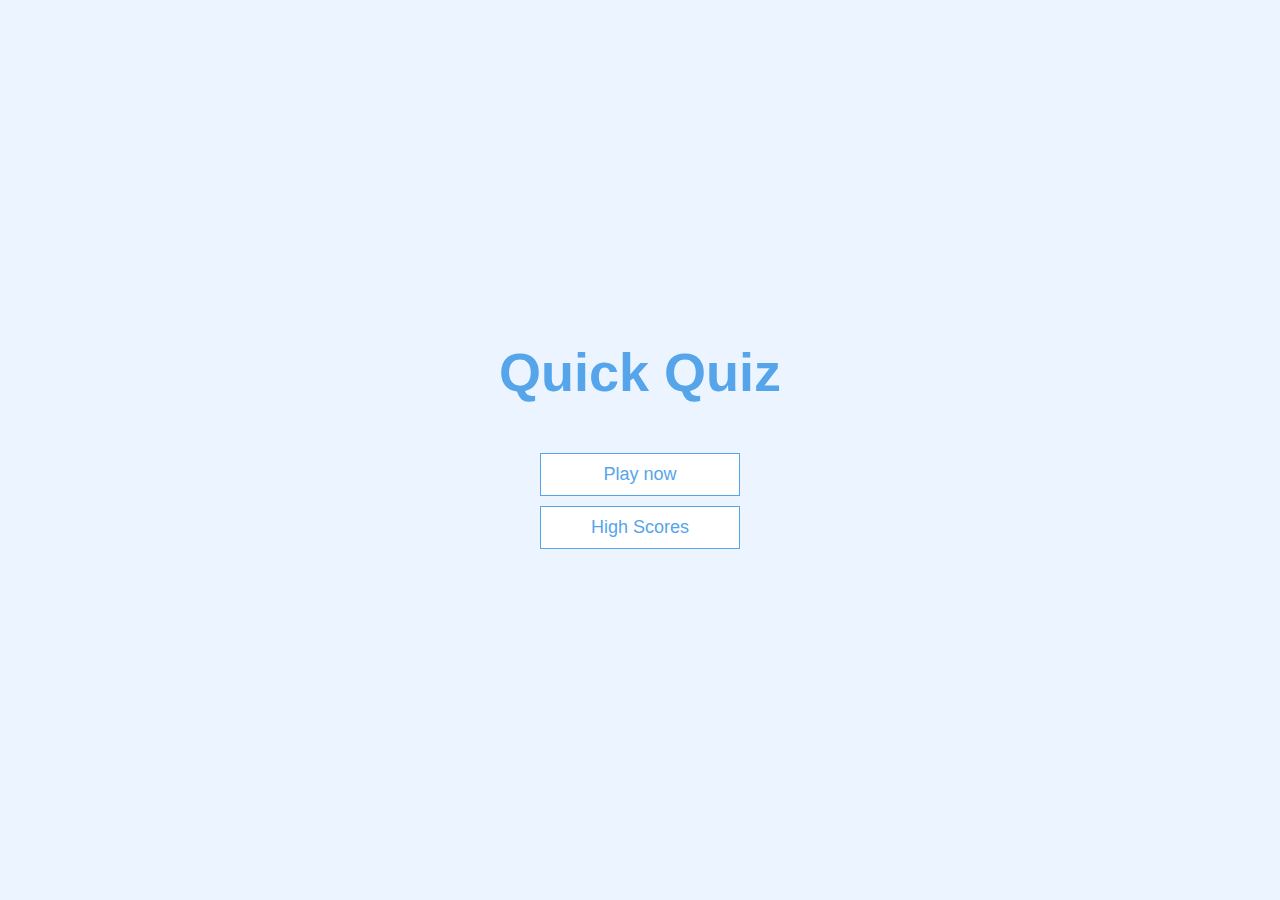
<file: index.html>
<!DOCTYPE html>
<html lang="en">
  <head>
    <meta charset="UTF-8" />
    <meta name="viewport" content="width=device-width, initial-scale=1.0" />
    <meta http-equiv="X-UA-Compatible" content="ie=edge" />
    <title>Quick Quiz</title>
    <link rel="stylesheet" href="app.css" />
  </head>
  <body>
    <div class="container">
      <div id="home" class="flex-center flex-column">
        <h1>Quick Quiz</h1>
        <a class="btn" href="/game.html">Play now</a>
        <a class="btn" href="/highscores.html">High Scores</a>
      </div>
    </div>
  </body>
</html>
</file>
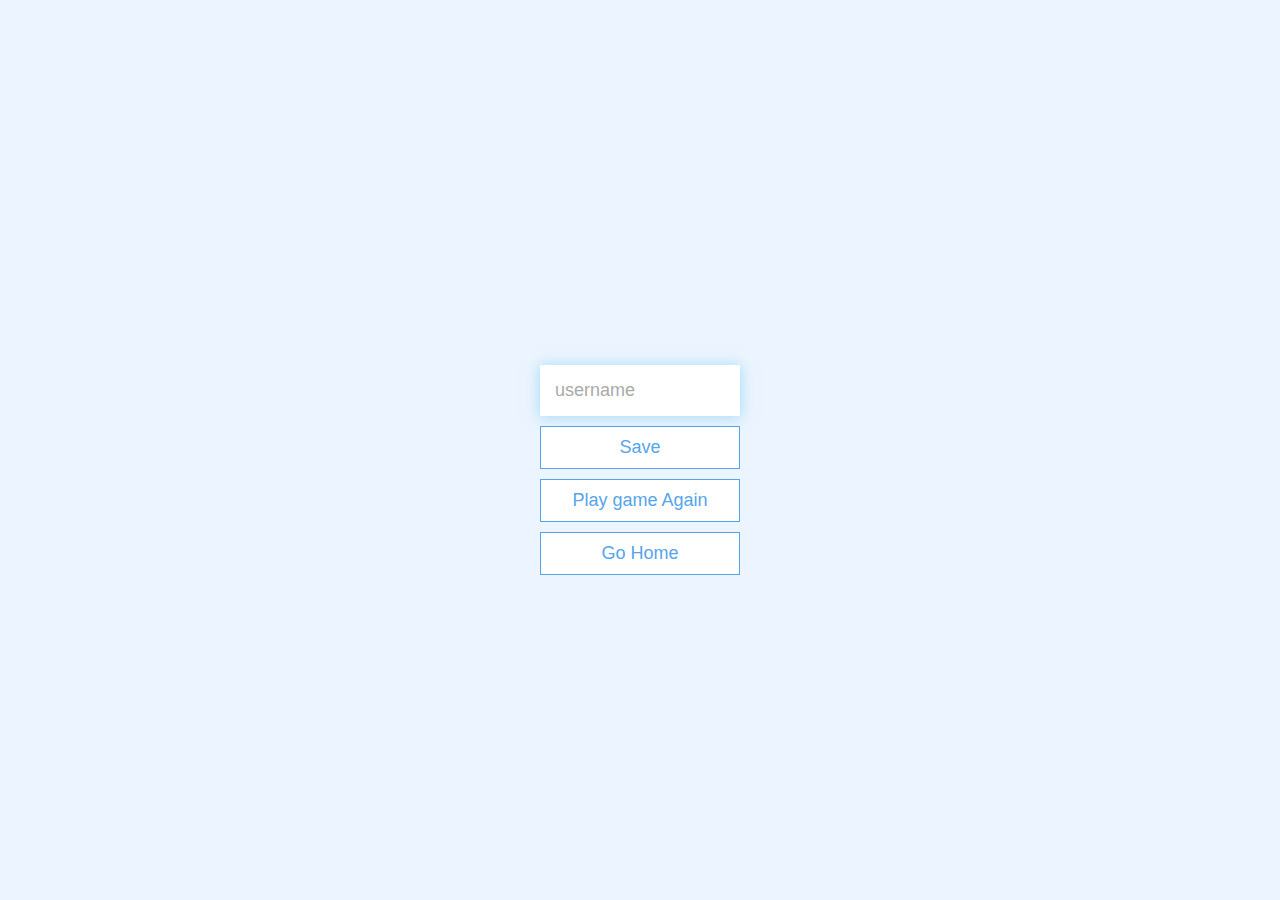
<file: end.html>
<!DOCTYPE html>
<html lang="en">
  <head>
    <meta charset="UTF-8" />
    <meta name="viewport" content="width=device-width, initial-scale=1.0" />
    <meta http-equiv="X-UA-Compatible" content="ie=edge" />
    <title>Congrats!</title>
    <link rel="stylesheet" href="app.css" />
  </head>
  <body>
    <div class="container">
      <div id="end" class="flex-center flex-column">
        <h1 id="finalScore"></h1>
        <form>
          <input
            type="text"
            name="username"
            id="username"
            placeholder="username"
          />
          <button
            type="submit"
            class="btn"
            id="saveScoreBtn"
            onclick="saveHighScore(event)"
            disabled
          >
            Save
          </button>
        </form>
        <a class="btn" href="/game.html">Play game Again</a>
        <a class="btn" href="/">Go Home</a>
      </div>
    </div>
    <script src="end.js"></script>
  </body>
</html>
</file>
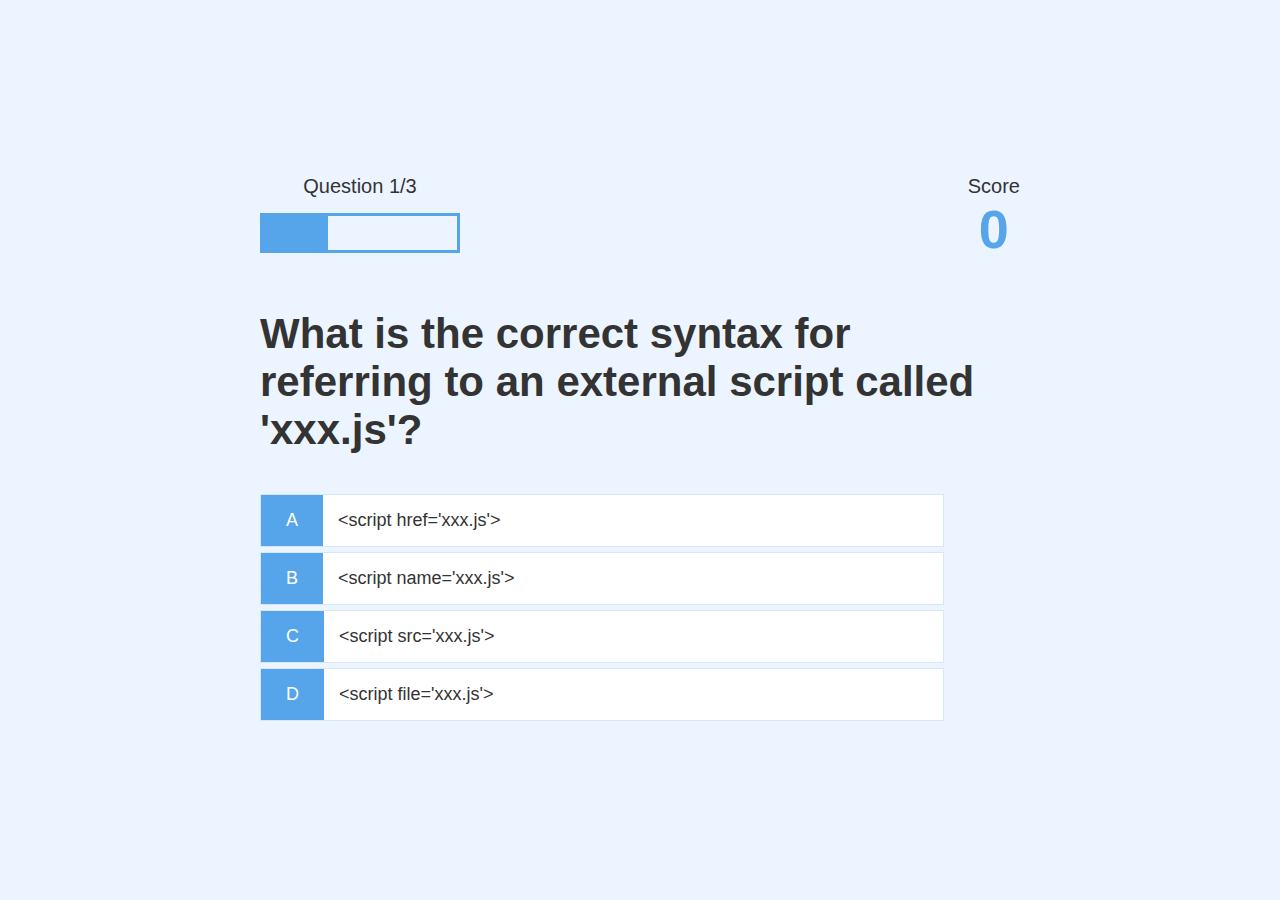
<file: game.html>
<!DOCTYPE html>
<html lang="en">
  <head>
    <meta charset="UTF-8" />
    <meta name="viewport" content="width=device-width, initial-scale=1.0" />
    <meta http-equiv="X-UA-Compatible" content="ie=edge" />
    <title>Quick Quiz - Play</title>
    <link rel="stylesheet" href="app.css" />
    <link rel="stylesheet" href="game.css" />
  </head>
  <body>
    <div class="container">
      <div id="game" class="justify-center flex-column">
        <div id="hud">
          <div id="hud-item">
            <p id="progressText" class="hud-prefix">
              Question??
            </p>
            <div id="progressBar">
              <div id="progressBarFull"></div>
            </div>
          </div>
          <div id="hud-item">
            <p class="hud-prefix">
              Score
            </p>
            <h1 class="hud-main-text" id="score">
              0
            </h1>
          </div>
        </div>
        <h2 id="question">What is the answer to this questions?</h2>
        <div class="choice-container">
          <p class="choice-prefix">A</p>
          <p class="choice-text" data-number="1">Choice 1</p>
        </div>
        <div class="choice-container">
          <p class="choice-prefix">B</p>
          <p class="choice-text" data-number="2">Choice 2</p>
        </div>
        <div class="choice-container">
          <p class="choice-prefix">C</p>
          <p class="choice-text" data-number="3">Choice 3</p>
        </div>
        <div class="choice-container">
          <p class="choice-prefix">D</p>
          <p class="choice-text" data-number="4">Choice 4</p>
        </div>
      </div>
    </div>
    <script src="game.js"></script>
  </body>
</html>
</file>
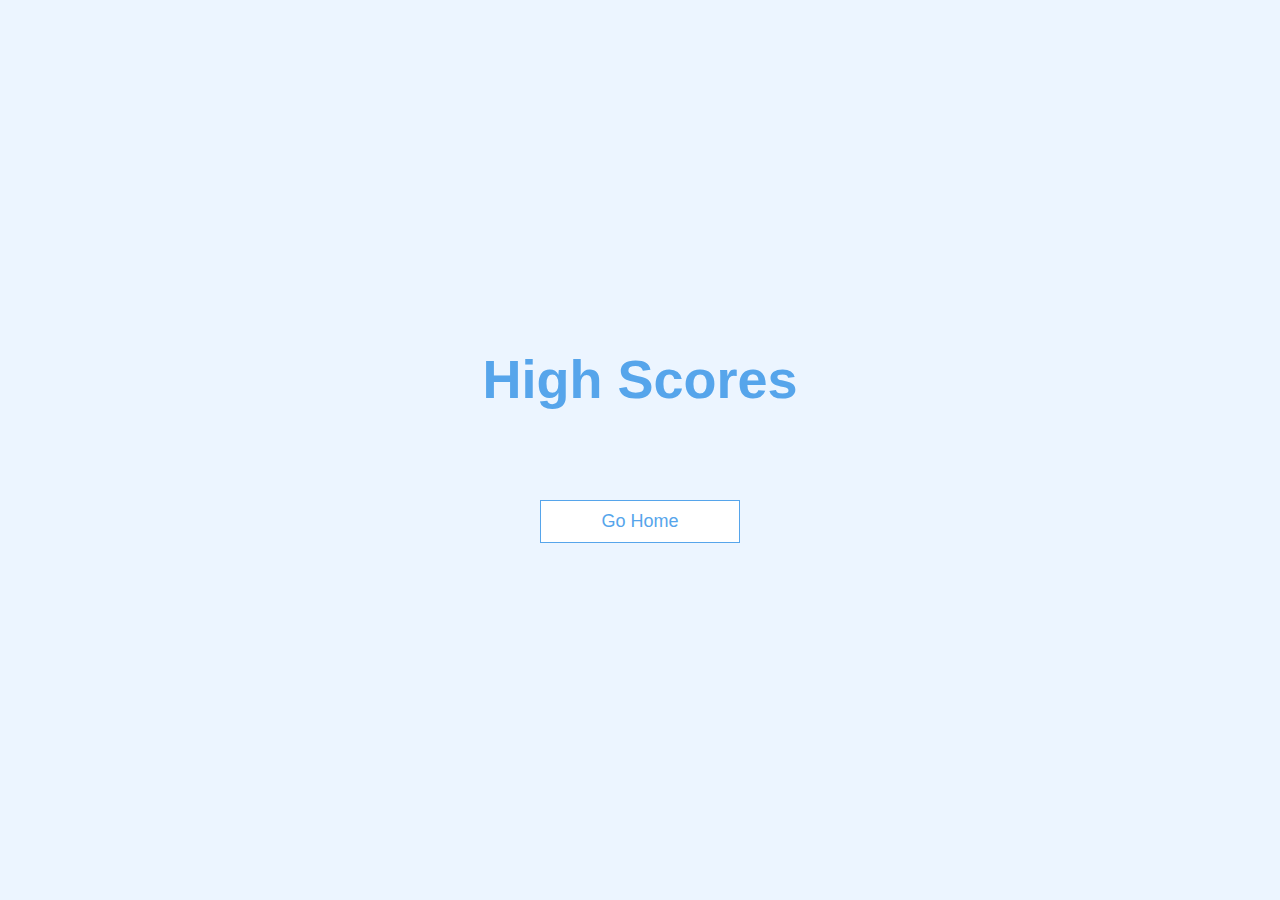
<file: highscores.html>
<!DOCTYPE html>
<html lang="en">
  <head>
    <meta charset="UTF-8" />
    <meta name="viewport" content="width=device-width, initial-scale=1.0" />
    <meta http-equiv="X-UA-Compatible" content="ie=edge" />
    <title>High Scores</title>
    <link rel="stylesheet" href="app.css" />
    <link rel="stylesheet" href="highscores.css" />
  </head>
  <body>
    <div class="container">
      <div id="highScores" class="flex-center flex-column">
        <h1 id="finalScore!!!">High Scores</h1>
        <ul id="highScoresList"></ul>
        <a class="btn" href="/">Go Home</a>
      </div>
    </div>
    <script src="highscores.js"></script>
  </body>
</html>
</file>
<file: app.css>
:root {
  background-color: #ecf5ff;
  font-size: 62.5%;
}

* {
  box-sizing: border-box;
  font-family: Arial, Helvetica, sans-serif;
  margin: 0;
  padding: 0;
  color: #333;
}

h1,
h2,
h3,
h4 {
  margin-bottom: 1rem;
}

h1 {
  font-size: 5.4rem;
  color: #56a5eb;
  margin-bottom: 5rem;
}

h1 > span {
  font-size: 2.4rem;
  font-weight: 500;
}

h2 {
  font-size: 4.2rem;
  margin-bottom: 4rem;
  font-weight: 700;
}

h3 {
  font-size: 2.8rem;
  font-weight: 500;
}

/* UTILITIES */

.container {
  width: 100vw;
  height: 100vh;
  display: flex;
  justify-content: center;
  align-items: center;
  max-width: 80rem;
  margin: 0 auto;
  padding: 2rem;
}

.container > * {
  width: 100%;
}

.flex-column {
  display: flex;
  flex-direction: column;
}

.flex-center {
  justify-content: center;
  align-items: center;
}

.justify-center {
  justify-content: center;
}

.text-center {
  text-align: center;
}

.hidden {
  display: none;
}

/* BUTTONS */
.btn {
  font-size: 1.8rem;
  padding: 1rem 0;
  width: 20rem;
  text-align: center;
  border: 0.1rem solid #56a5eb;
  margin-bottom: 1rem;
  text-decoration: none;
  color: #56a5eb;
  background-color: white;
}

.btn:hover {
  cursor: pointer;
  box-shadow: 0 0.4rem 1.4rem 0 rgba(86, 185, 235, 0.5);
  transform: translateY(-0.1rem);
  transition: transform 150ms;
}

.btn[disabled]:hover {
  cursor: not-allowed;
  box-shadow: none;
  transform: none;
}

/* FORMS */
form {
  width: 100%;
  display: flex;
  flex-direction: column;
  align-items: center;
}

input {
  margin-bottom: 1rem;
  width: 20rem;
  padding: 1.5rem;
  font-size: 1.8rem;
  border: none;
  box-shadow: 0 0.1rem 1.4rem 0 rgba(86, 185, 235, 0.5);
}

input::placeholder {
  color: #aaa;
}
</file>
<file: game.css>
.choice-container {
  display: flex;
  margin-bottom: 0.5rem;
  width: 90%;
  font-size: 1.8rem;
  border: 0.1rem solid rgb(86, 165, 235, 0.25);
  background-color: white;
}

.choice-container:hover {
  cursor: pointer;
  box-shadow: 0 0.4rem 1.4rem 0 rgba(86, 185, 235, 0.5);
  transform: translateY(-0.1rem);
  transition: transform 150ms;
}

.choice-prefix {
  padding: 1.5rem 2.5rem;
  background-color: #56a5eb;
  color: white;
}

.choice-text {
  padding: 1.5rem;
  width: 100%;
}

.correct {
  background-color: #28a745;
}

.incorrect {
  background-color: #dc3545;
}

/* HUD */

#hud {
  display: flex;
  justify-content: space-between;
}

.hud-prefix {
  text-align: center;
  font-size: 2rem;
}

.hud-main-text {
  text-align: center;
}

#progressBar {
  width: 20rem;
  height: 4rem;
  border: 0.3rem solid #56a5eb;
  margin-top: 1.5rem;
}

#progressBarFull {
  height: 3.4rem;
  background-color: #56a5eb;
  width: 0%;
}
</file>
<file: highscores.css>
#highScoresList {
    list-style: none;
    padding-left: 2;
    margin-bottom: 4rem;
  }
  
  .high-score {
    font-size: 2.8rem;
    margin-bottom: 0.5rem;
  }
  
  .high-score:hover {
    transform: scale(1.025);
  }
</file>
